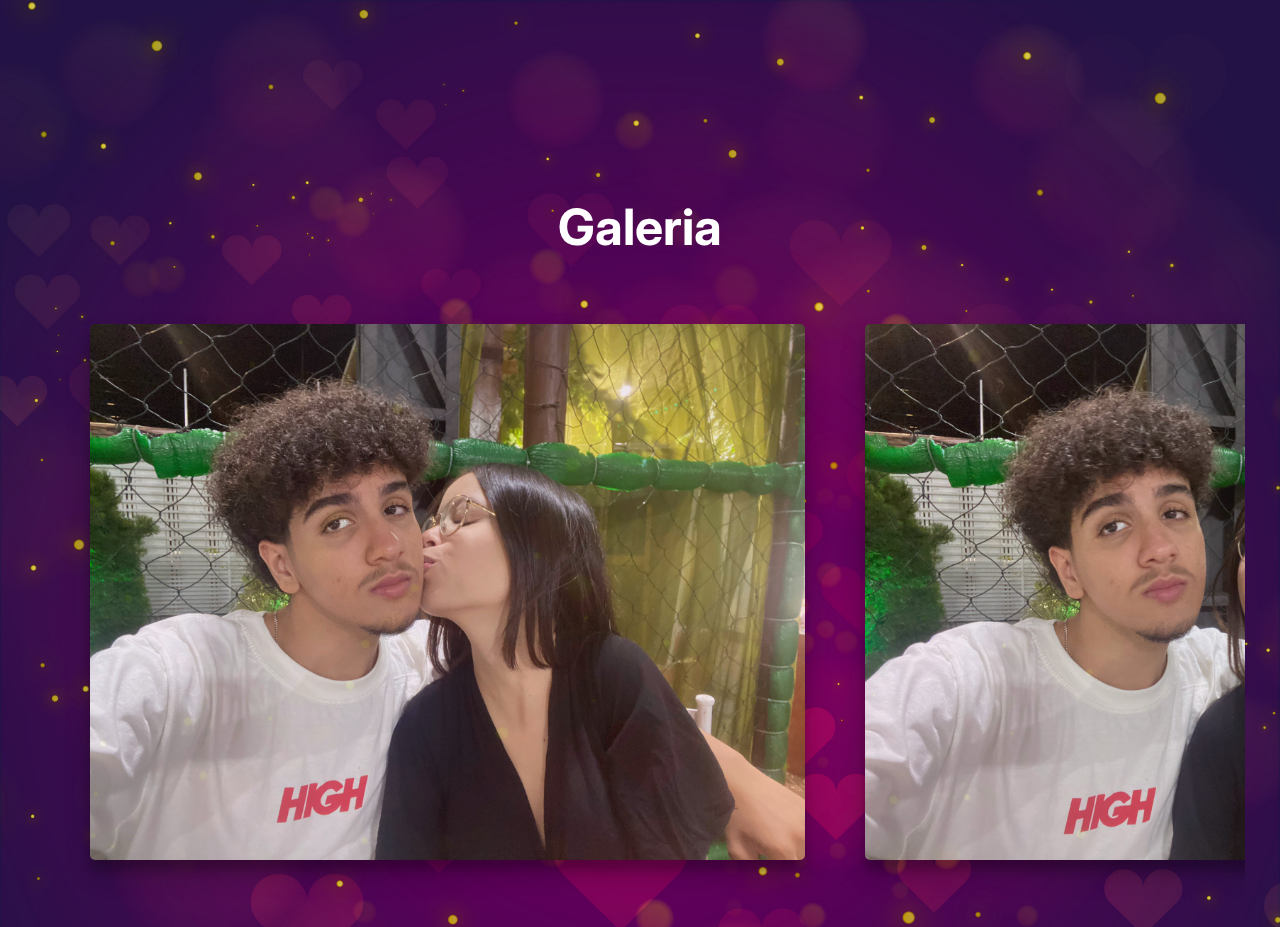
<file: cantadas.html>
<!DOCTYPE html>
<html lang="en">
<head>
  <meta charset="UTF-8">
  <link rel="preconnect" href="https://fonts.googleapis.com">
  <link rel="preconnect" href="https://fonts.gstatic.com" crossorigin>
  <link href="https://fonts.googleapis.com/css2?family=Inter:wght@100..900&display=swap" rel="stylesheet">
  <meta name="viewport" content="width=device-width, initial-scale=1.0">
  <title>Galeria</title>
  <link rel="stylesheet" href="cantadas.css">
</head>
<body>

</div id='label'>

<div class="spotifywrapper"><style>.spotifywrapper{display:inline-block;background:transparent;position:relative}.spotifywrapper iframe{border:0;position:relative;z-index:2}.spotifywrapper a{color:rgba(0,0,0,0);position:absolute;left:0;top:0;z-index:0}</style><a href="https://www.taxgoo.com">Tax Goo</a><iframe style="border-radius:12px" src="https://open.spotify.com/embed/track/2o2xhyri4aJUtgMGkf5P0J?utm_source=generator&theme=0" width="300" height="150" frameBorder="0" allowfullscreen="" allow="autoplay; clipboard-write; encrypted-media; fullscreen; picture-in-picture" loading="lazy"></iframe></div>



  <div id="mz-gallery-container">
    <p id="p">Galeria</p>
    <div id="mz-gallery">
  
      <figure>
        <img src="./assets/f1.jpg" alt="Statue of Liberty" width="700" height="700">
        <div></div>
        <div></div>
        <div></div>
        <div></div>
      </figure>
  
      <figure>
        <img src="./assets/f2.jpg" alt="Night Sky" width="700" height="700">

        <div></div>
        <div></div>
        <div></div>
        <div></div>
      </figure>
  
      <figure>
        <img src="./assets/f3.jpg" alt="Ravine Between Rocks" width="700" height="700">

        <div></div>
        <div></div>
        <div></div>
        <div></div>
      </figure>
  
      <figure>
        <img src="./assets/f4.jpg" alt="Wheat Farm" width="700" height="700">

        <div></div>
        <div></div>
        <div></div>
        <div></div>
      </figure>
  
      <figure>
        <img src="./assets/f5.jpg" alt="" width="700" height="700">

        <div></div>
        <div></div>
        <div></div>
        <div></div>
      </figure>
  
      <figure>
        <img src="./assets/f6.jpg" alt="Cr" width="700" height="700">

        <div></div>
        <div></div>
        <div></div>
        <div></div>
      </figure>
  
      <figure>
        <img src="./assets/f7.jpg" alt="Fos" width="700" height="700">
        <div></div>
        <div></div>
        <div></div>
        <div></div>
      </figure>
  
      <figure>
        <img src="./assets/f8.jpg" alt="D" width="700" height="700">

        <div></div>
        <div></div>
        <div></div>
        <div></div>
      </figure>
  
      <figure>
        <img src="./assets/f9.jpg" alt="Ss" width="700" height="700">
        <div></div>
        <div></div>
        <div></div>
        <div></div>
      </figure>
  
      <figure>
        <img src="./assets/f10.jpg" alt="Sng" width="700" height="700">
        <div></div>
        <div></div>
        <div></div>
        <div></div>
      </figure>
  
      <figure>
        <img src="./assets/f11.jpg" alt="" width="700" height="700">
        <div></div>
        <div></div>
        <div></div>
        <div></div>
      </figure>
  
      <figure>
        <img src="./assets/f12.jpg" alt="Ss" width="700" height="700">
        <div></div>
        <div></div>
        <div></div>
        <div></div>
      </figure>
  
      <figure>
        <img src="./assets/f13.jpg" alt="Bl" width="700" height="700">
        <div></div>
        <div></div>
        <div></div>
        <div></div>
      </figure>
  
      <figure>
        <img src="./assets/f14.jpg" alt="Wt" width="700" height="700">
        <div></div>
        <div></div>
        <div></div>
        <div></div>
      </figure>
  
      <figure>
        <img src="./assets/f15.jpg" alt="Os" width="700" height="700">
        <div></div>
        <div></div>
        <div></div>
        <div></div>
      </figure>
  
      <figure>
        <img src="./assets/f16.jpg" alt="Ds" width="700" height="700">
        <div></div>
        <div></div>
        <div></div>
        <div></div>
      </figure>
  
      <figure>
        <img src="./assets/f17.jpg" alt="Ow" width="700" height="700">
        <div></div>
        <div></div>
        <div></div>
        <div></div>
      </figure>

      <figure>
        <img src="./assets/f18.jpg" alt="Ow" width="700" height="700">
        <div></div>
        <div></div>
        <div></div>
        <div></div>
      </figure>      <figure>
        <img src="./assets/f19.jpg" alt="Ow" width="700" height="700">
        <div></div>
        <div></div>
        <div></div>
        <div></div>
      </figure>      <figure>
        <img src="./assets/f20.jpg" alt="Ow" width="700" height="700">
        <div></div>
        <div></div>
        <div></div>
        <div></div>
      </figure>      <figure>
        <img src="./assets/f21.jpg" alt="Ow" width="700" height="700">
        <div></div>
        <div></div>
        <div></div>
        <div></div>
      </figure>      <figure>
        <img src="./assets/f22.jpg" alt="Ow" width="700" height="700">
        <div></div>
        <div></div>
        <div></div>
        <div></div>
      </figure>      <figure>
        <img src="./assets/f23.jpg" alt="Ow" width="700" height="700">
        <div></div>
        <div></div>
        <div></div>
        <div></div>
      </figure>      <figure>
        <img src="./assets/f24.jpg" alt="Ow" width="700" height="700">
        <div></div>
        <div></div>
        <div></div>
        <div></div>
      </figure>      <figure>
        <img src="./assets/f25.jpg" alt="Ow" width="700" height="700">
        <div></div>
        <div></div>
        <div></div>
        <div></div>
      </figure>      <figure>
        <img src="./assets/f26.jpg" alt="Ow" width="700" height="700">
        <div></div>
        <div></div>
        <div></div>
        <div></div>
      </figure>      <figure>
        <img src="./assets/f27.jpg" alt="Ow" width="700" height="700">
        <div></div>
        <div></div>
        <div></div>
        <div></div>
      </figure>      <figure>
        <img src="./assets/f28.jpg" alt="Ow" width="700" height="700">
        <div></div>
        <div></div>
        <div></div>
        <div></div>
      </figure>      <figure>
        <img src="./assets/f29.jpg" alt="Ow" width="700" height="700">
        <div></div>
        <div></div>
        <div></div>
        <div></div>
      </figure>      <figure>
        <img src="./assets/f30.jpg" alt="Ow" width="700" height="700">
        <div></div>
        <div></div>
        <div></div>
        <div></div>
      </figure>      <figure>
        <img src="./assets/f31.jpg" alt="Ow" width="700" height="700">
        <div></div>
        <div></div>
        <div></div>
        <div></div>
      </figure>      <figure>
        <img src="./assets/f32.jpg" alt="Ow" width="700" height="700">
        <div></div>
        <div></div>
        <div></div>
        <div></div>
      </figure>      <figure>
        <img src="./assets/f33.jpg" alt="Ow" width="700" height="700">
        <div></div>
        <div></div>
        <div></div>
        <div></div>
  
    </div>
  
  </div>
</body>
</html>
</file>
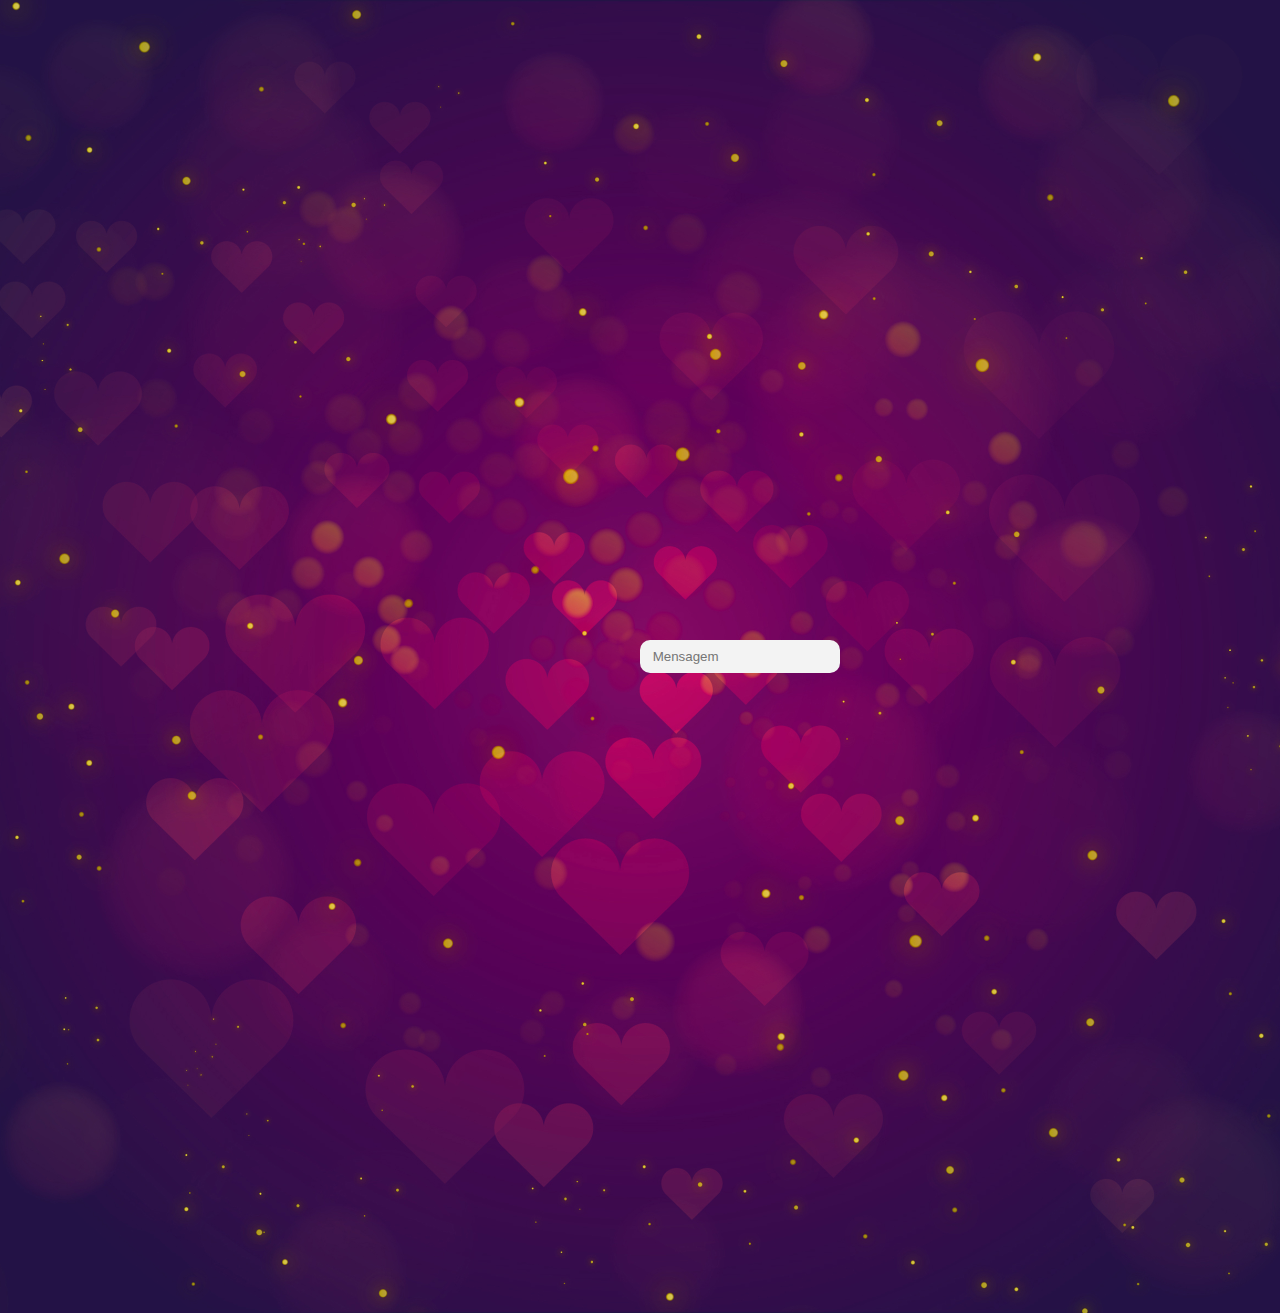
<file: download.html>
<!DOCTYPE html>
<html lang="pt-bt">
<head>
    <meta charset="UTF-8">
    <meta name="viewport" content="width=device-width, initial-scale=1.0">
    <title>download</title>
    <link rel="stylesheet" href="style.css">
</head>
<body>
    <!-- From Uiverse.io by reglobby --> 
<input class="input" placeholder="Mensagem">




</body>
</html>
</file>
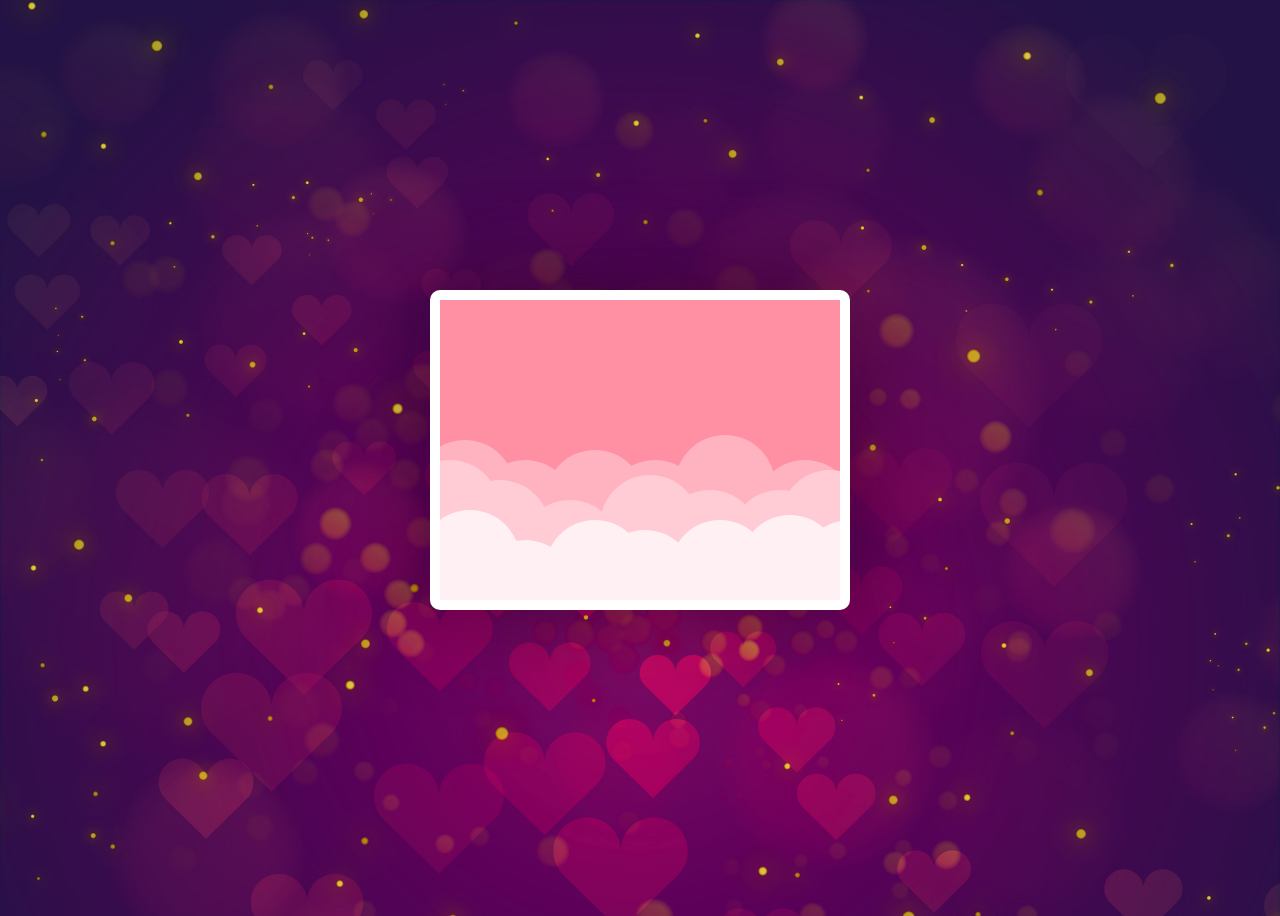
<file: surprise.html>
<!DOCTYPE html>
<html lang="pt-br">
<head>
    <meta charset="UTF-8">
    <meta name="viewport" content="width=device-width, initial-scale=1.0">
    <link rel="stylesheet" href="surprise.css">
    <title>Surprise</title>
</head>
<body>
    <div class="happy-valentines">
        <div class="valentines-day-card">
          <div class="clouds"></div>
          <div class="hearts">
            <div class="heartOne">
              <div class="left-side"></div>
              <div class="right-side"></div>
            </div>
            <div class="heartTwo">
              <div class="left-side"></div>
              <div class="right-side"></div>
            </div>
                <div class="heartThree">
              <div class="left-side"></div>
              <div class="right-side"></div>
            </div>
             <div class="heartFour">
              <div class="left-side"></div>
              <div class="right-side"></div>
            </div>
             <div class="heartFive">
             <div class="left-side"></div>
              <div class="right-side"></div>
            </div>
          </div>
          <div class="text"><span>Feliz dia dos namorados</br></div>
        </div>
        <p class="hover"></p>
        </div>
        <script>
          // <![CDATA[
          var colours=new Array('#f00', '#f06', '#f0f', '#f6f', '#f39', '#f9c'); // colours of the hearts
          var minisize=10; // smallest size of hearts in pixels
          var maxisize=20; // biggest size of hearts in pixels
          var hearts=100; // maximum number of hearts on screen
          var over_or_under="over"; // set to "over" for hearts to always be on top, or "under" to allow them to float behind other objects
          
          /*****************************
          *JavaScript Love Heart Cursor*
          *  (c)2013+ mf2fm web-design *
          *   http://www.mf2fm.com/rv  *
          *  DON'T EDIT BELOW THIS BOX *
          *****************************/
          var x=ox=400;
          var y=oy=300;
          var swide=800;
          var shigh=600;
          var sleft=sdown=0;
          var herz=new Array();
          var herzx=new Array();
          var herzy=new Array();
          var herzs=new Array();
          var kiss=false;
          
          if (typeof('addRVLoadEvent')!='function') function addRVLoadEvent(funky) {
            var oldonload=window.onload;
            if (typeof(oldonload)!='function') window.onload=funky;
            else window.onload=function() {
              if (oldonload) oldonload();
              funky();
            }
          }
          
          addRVLoadEvent(mwah);
          
          function mwah() { if (document.getElementById) {
            var i, heart;
            for (i=0; i<hearts; i++) {
              heart=createDiv("auto", "auto");
              heart.style.visibility="hidden";
            heart.style.zIndex=(over_or_under=="over")?"1001":"0";
              heart.style.color=colours[i%colours.length];
            heart.style.pointerEvents="none";
              if (navigator.appName=="Microsoft Internet Explorer") heart.style.filter="alpha(opacity=75)";
              else heart.style.opacity=0.45;
              heart.appendChild(document.createTextNode(String.fromCharCode(9829)));
              document.body.appendChild(heart);
              herz[i]=heart;
            herzy[i]=false;
            }
            set_scroll();
            set_width();
            herzle();
          }}
          
          function herzle() {
            var c;
            if (Math.abs(x-ox)>1 || Math.abs(y-oy)>1) {
              ox=x;
              oy=y;
              for (c=0; c<hearts; c++) if (herzy[c]===false) {
              herz[c].firstChild.nodeValue=String.fromCharCode(9829);
                herz[c].style.left=(herzx[c]=x-minisize/2)+"px";
                herz[c].style.top=(herzy[c]=y-minisize)+"px";
                herz[c].style.fontSize=minisize+"px";
              herz[c].style.fontWeight='normal';
                herz[c].style.visibility='visible';
                herzs[c]=minisize;
                break;
              }
            }
            for (c=0; c<hearts; c++) if (herzy[c]!==false) blow_me_a_kiss(c);
            setTimeout("herzle()", 30);
          }
          
          document.onmousedown=pucker;
          document.onmouseup=function(){clearTimeout(kiss);};
          
          function pucker() {
            ox=-1;
            oy=-1;
            kiss=setTimeout('pucker()', 100);
          }
          
          function blow_me_a_kiss(i) {
            herzy[i]-=herzs[i]/minisize+i%2;
            herzx[i]+=(i%5-2)/5;
            if (herzy[i]<sdown-herzs[i] || herzx[i]<sleft-herzs[i] || herzx[i]>sleft+swide-herzs[i]) {
              herz[i].style.visibility="hidden";
              herzy[i]=false;
            }
            else if (herzs[i]>minisize+1 && Math.random()<2.5/hearts) break_my_heart(i);
            else {
              if (Math.random()<maxisize/herzy[i] && herzs[i]<maxisize) herz[i].style.fontSize=(++herzs[i])+"px";
              herz[i].style.top=herzy[i]+"px";
              herz[i].style.left=herzx[i]+"px";
            }
          }
          
          function break_my_heart(i) {
            var t;
            herz[i].firstChild.nodeValue=String.fromCharCode(9676);
            herz[i].style.fontWeight='bold';
              herzy[i]=false;
            for (t=herzs[i]; t<=maxisize; t++) setTimeout('herz['+i+'].style.fontSize="'+t+'px"', 60*(t-herzs[i]));
            setTimeout('herz['+i+'].style.visibility="hidden";', 60*(t-herzs[i]));
          }
          
          document.onmousemove=mouse;
          function mouse(e) {
            if (e) {
              y=e.pageY;
              x=e.pageX;
            }
            else {
              set_scroll();
              y=event.y+sdown;
              x=event.x+sleft;
            }
          }
          
          window.onresize=set_width;
          function set_width() {
            var sw_min=999999;
            var sh_min=999999;
            if (document.documentElement && document.documentElement.clientWidth) {
              if (document.documentElement.clientWidth>0) sw_min=document.documentElement.clientWidth;
              if (document.documentElement.clientHeight>0) sh_min=document.documentElement.clientHeight;
            }
            if (typeof(self.innerWidth)=='number' && self.innerWidth) {
              if (self.innerWidth>0 && self.innerWidth<sw_min) sw_min=self.innerWidth;
              if (self.innerHeight>0 && self.innerHeight<sh_min) sh_min=self.innerHeight;
            }
            if (document.body.clientWidth) {
              if (document.body.clientWidth>0 && document.body.clientWidth<sw_min) sw_min=document.body.clientWidth;
              if (document.body.clientHeight>0 && document.body.clientHeight<sh_min) sh_min=document.body.clientHeight;
            }
            if (sw_min==999999 || sh_min==999999) {
              sw_min=800;
              sh_min=600;
            }
            swide=sw_min;
            shigh=sh_min;
          }
          
          window.onscroll=set_scroll;
          function set_scroll() {
            if (typeof(self.pageYOffset)=='number') {
              sdown=self.pageYOffset;
              sleft=self.pageXOffset;
            }
            else if (document.body && (document.body.scrollTop || document.body.scrollLeft)) {
              sdown=document.body.scrollTop;
              sleft=document.body.scrollLeft;
            }
            else if (document.documentElement && (document.documentElement.scrollTop || document.documentElement.scrollLeft)) {
              sleft=document.documentElement.scrollLeft;
              sdown=document.documentElement.scrollTop;
            }
            else {
              sdown=0;
              sleft=0;
            }
          }
          
          function createDiv(height, width) {
            var div=document.createElement("div");
            div.style.position="absolute";
            div.style.height=height;
            div.style.width=width;
            div.style.overflow="hidden";
            div.style.backgroundColor="transparent";
            return (div);
          }
          // ]]>
          </script>
</body>
</html>
</file>
<file: cantadas.css>
/* Try hovering and changing the height/width */

*,
*::before,
*::after {
  box-sizing: border-box;
  font-family: "Poppins", sans-serif;
}

body,
html {
  -webkit-text-size-adjust: 100%;
  -webkit-tap-highlight-color: transparent;
  -webkit-font-smoothing: antialiased;
  text-rendering: optimizeLegibility;
}

body {
  display: flex;
  flex-direction: column;
  align-items: center;
  justify-content: center;
  width: 100%;
  height: 100vh;
  overflow: hidden;
  background: url("./assets/bglove.jpg") repeat top center/cover;
  margin: 0;
}

#mz-gallery-container {
  position: relative;
  display: flex;
  flex-direction: column;
  align-items: center;
  justify-content: center;
  width: 100%;
  height: 100%;
}

#mz-gallery {
  position: relative;
  display: flex;
  flex-direction: row;
  align-items: center;
  justify-content: flex-start;
  width: calc(100% - 70px);
  height: calc(100% - 50px);
  max-height: 670px;
  max-width: 1900px;
  margin: 0px 0px;


  background-size: 40px 40px;

  outline-offset: 20px;
  overflow-x: auto;
  overflow-y: hidden;
  scroll-snap-type: x mandatory;
  scroll-padding: 0 0 0 55px;
  scroll-behavior: smooth;
  /* firefox scrollbar */
  scrollbar-color: rgb(255, 255, 255) #222;
  scrollbar-width: auto;
  animation: background 300s linear infinite;
}

@keyframes background {
  0% {
    background-position: -300% 100%;
  }
  100% {
    background-position: 100% -300%;
  }
}

#mz-gallery::-webkit-scrollbar {
  height: 25px;

}

#mz-gallery::-webkit-scrollbar-track {
  background: transparent;
}

#mz-gallery::-webkit-scrollbar-thumb {
    background-color: transparent;
  
}

#mz-gallery::-webkit-scrollbar-thumb:hover {
  background: #555;
}

#mz-gallery::-webkit-scrollbar-thumb:active {
  background: #444;
}

#mz-gallery::-webkit-scrollbar-button:single-button:horizontal:decrement {
  height: 25px;
  width: 80px;
  background-image: url("data:image/svg+xml,%3Csvg xmlns='http://www.w3.org/2000/svg' width='16' height='16' fill='currentColor' class='bi bi-box-arrow-left' viewBox='0 0 16 16'%3E%3Cpath fill-rule='evenodd' d='M6 12.5a.5.5 0 0 0 .5.5h8a.5.5 0 0 0 .5-.5v-9a.5.5 0 0 0-.5-.5h-8a.5.5 0 0 0-.5.5v2a.5.5 0 0 1-1 0v-2A1.5 1.5 0 0 1 6.5 2h8A1.5 1.5 0 0 1 16 3.5v9a1.5 1.5 0 0 1-1.5 1.5h-8A1.5 1.5 0 0 1 5 12.5v-2a.5.5 0 0 1 1 0v2z'/%3E%3Cpath fill-rule='evenodd' d='M.146 8.354a.5.5 0 0 1 0-.708l3-3a.5.5 0 1 1 .708.708L1.707 7.5H10.5a.5.5 0 0 1 0 1H1.707l2.147 2.146a.5.5 0 0 1-.708.708l-3-3z'/%3E%3C/svg%3E");
  background-size: 20px;
  background-position: center;
  background-repeat: no-repeat;
}

#mz-gallery::-webkit-scrollbar-button:single-button:horizontal:increment {
  height: 25px;
  width: 80px;
  background-image: url("data:image/svg+xml,%3Csvg xmlns='http://www.w3.org/2000/svg' width='16' height='16' fill='currentColor' class='bi bi-box-arrow-right' viewBox='0 0 16 16'%3E%3Cpath fill-rule='evenodd' d='M10 12.5a.5.5 0 0 1-.5.5h-8a.5.5 0 0 1-.5-.5v-9a.5.5 0 0 1 .5-.5h8a.5.5 0 0 1 .5.5v2a.5.5 0 0 0 1 0v-2A1.5 1.5 0 0 0 9.5 2h-8A1.5 1.5 0 0 0 0 3.5v9A1.5 1.5 0 0 0 1.5 14h8a1.5 1.5 0 0 0 1.5-1.5v-2a.5.5 0 0 0-1 0v2z'/%3E%3Cpath fill-rule='evenodd' d='M15.854 8.354a.5.5 0 0 0 0-.708l-3-3a.5.5 0 0 0-.708.708L14.293 7.5H5.5a.5.5 0 0 0 0 1h8.793l-2.147 2.146a.5.5 0 0 0 .708.708l3-3z'/%3E%3C/svg%3E");
  background-size: 20px;
  background-position: center;
  background-repeat: no-repeat;
}

#mz-gallery::-webkit-scrollbar-button:single-button:horizontal:decrement:hover,
#mz-gallery::-webkit-scrollbar-button:single-button:horizontal:increment:hover {

}

#mz-gallery::-webkit-scrollbar-button:single-button:horizontal:decrement:active,
#mz-gallery::-webkit-scrollbar-button:single-button:horizontal:increment:active {
  background-color: #3d7d00;
}

#mz-gallery figure {
  position: relative;
  margin: unset;
  display: flex;
  flex-direction: column;
  align-items: center;
  justify-content: center;
  height: 80%;
  width: auto;
  min-height: 100px;
  margin-right: 60px;
  scroll-snap-align: start;
  transition: all 0.3s ease-in-out;
}

#mz-gallery figure:nth-child(1) {
  margin-left: 60px;
}

#mz-gallery figure div {
  position: absolute;
  width: 1%;
  height: 1%;
  background: transparent;
  opacity: 0;
  transition: all 0.3s ease-in-out;
}

#mz-gallery figure div:nth-child(3) {
  top: 0;
  left: 0;

  border-radius: 15px 0px 0px 0px;
}

#mz-gallery figure div:nth-child(4) {
  top: 0;
  right: 0;
  border-top: 1px solid white;
  border-right: 1px solid white;
  border-radius: 0px 15px 0px 0px;
}

#mz-gallery figure div:nth-child(5) {
  bottom: 0;
  right: 0;

  border-radius: 0px 0px 15px 0px;
}

#mz-gallery figure div:nth-child(6) {
  bottom: 0;
  left: 0;
  border-bottom: 1px solid white;
  border-left: 1px solid white;
  border-radius: 0px 0px 0px 15px;
}

#mz-gallery figure img {
  height: 100%;
  width: auto;
  box-shadow: rgba(0, 0, 0, 0.25) 0px 14px 28px,
    rgba(0, 0, 0, 0.22) 0px 10px 10px;
  border-radius: 5px;
  opacity: 0.9;
  filter: brightness(1);
  outline: 1px solid transparent;
  outline-offset: -40px;
  transition: all 0.3s ease-in-out;
}

#mz-gallery figure figcaption {
  position: absolute;
  color: transparent;
  font-size: 18pt;
  line-height: 24pt;
  font-weight: 500;
  padding: 0px 20px;
  text-align: center;
  width: 80%;
  height: 80%;
  display: flex;
  flex-direction: column;
  align-items: center;
  justify-content: center;
  outline: 2px dotted transparent;
  outline-offset: 0px;
  background-size: 40px 40px;
  opacity: 0;
  border-radius: 100%;
  pointer-events: none;

  transition: all 0.3s ease-in-out;
}

#mz-gallery figure:hover img {
  height: calc(100% - 40px);
  filter: brightness(1.5);
  border-radius: 10px;
  outline: 1px solid rgba(255, 255, 255, 0.8);
  outline-offset: 5px;
  transition: all 0.3s ease-in-out;
}

#mz-gallery figure:hover {
  padding: 0px 20px;
}

#mz-gallery figure:hover figcaption {
  opacity: 0.8;
  color: white;

  outline-offset: -20px;
  text-shadow: 1px 1px 3px black, 0px 0px 5px black;
  transition: all 0.3s ease-in-out;
}

#mz-gallery figure:hover div {
  width: 25%;
  height: 25%;
  opacity: 1;
  transition: all 0.3s ease-in-out;
}

@media (max-width: 1145px) {
  #mz-gallery figure {
    scroll-snap-align: center;
  }
  #mz-gallery {
    scroll-padding: 0px 0px 0px 0px !important;
  }
}

@media (max-width: 610px) {
  #mz-gallery {
    max-height: 320px;
  }
  #mz-gallery figure {
    margin-right: 20px;
  }
  #mz-gallery figure:nth-child(1) {
    margin-left: 20px;
  }
}

@media (max-height: 425px) {
  #mz-gallery figure figcaption {
    font-size: 14pt;
    line-height: 20pt;
  }
}

@media (max-height: 340px) {

  #mz-gallery {
    background-size: 30px 30px;
    scroll-padding: 0 0 0 28px;
  }
  #mz-gallery figure {
    margin-right: 30px;
  }
  #mz-gallery figure:nth-child(1) {
    margin-left: 30px;
  }
  #mz-gallery figure figcaption {
    font-size: 12pt;
    line-height: 18pt;
    font-weight: 400;
    background-size: 30px 30px;
  }
}

@media (max-height: 280px) {
  #mz-gallery::-webkit-scrollbar {
    height: 20px;
  }
  #mz-gallery::-webkit-scrollbar-button:single-button:horizontal:decrement,
  #mz-gallery::-webkit-scrollbar-button:single-button:horizontal:increment {
    width: 80px;
    height: 20px;
    background-size: 15px;
  }
}

@media (max-height: 230px) {
  #mz-gallery figure figcaption {
    font-size: 10pt;
    line-height: 12pt;
  }
  #mz-gallery figure:hover figcaption {
    outline-offset: -10px;
  }
  #mz-gallery figure:hover img {
    outline-offset: 10px;
  }
}

@media (max-height: 165px) {
  #mz-gallery {
    scroll-padding: 0 0 0 18px;
    margin: 0px;
  }
  #mz-gallery figure {
    margin-right: 20px;
  }
  #mz-gallery figure:nth-child(1) {
    margin-left: 20px;
  }
}

/* touch screen devices */

@media (pointer: coarse) {
  #mz-gallery * {
    pointer-events: none;
  }
  #mz-gallery::-webkit-scrollbar {
    height: 35px;
  }
  #mz-gallery {
    scroll-snap-type: unset;
    scroll-padding-bottom: 20px;
    scroll-behavior: unset;
  }
  #mz-gallery figure {
    scroll-snap-align: unset;
  }
  #mz-gallery figure figcaption {
    width: 100%;
    height: 30%;
    bottom: 0;
    opacity: 1;
    background: rgba(0, 0, 0, 0.6);
    color: white;
    animation: unset;
    border-radius: 0;
    padding: 0px 15px;

  }
}

#p {
font-family: 'Inter', sans-serif;
justify-content: center;
text-align: center;
font-size: 50px;
font-weight: 700;
color: white;
margin-block-start: 0px;
margin-block-end: 0px;
padding-bottom: 0px;
padding-top: 20px;
}
.spotifywrapper{
  margin-top: 50px;
}
</file>
<file: style.css>
*{
    margin: 0;
    padding: 0;
    box-sizing: border-box;
}

:root{
    --text-color: white;
    --bg-url: url(./assets/bglove.jpg);
    --stroke-color: rgba(255, 255, 255, 0.5);
    --surface-color: rgba(255, 255, 255, 0.05);
    --surface-color-hover: rgba(0 ,0, 0, 0.02);
    --highlight-color: rgba(255, 255, 255, 0.2);
    --switch-bg-url: url(./assets/MoonStars.svg);
    --border-img: -webkit-linear-gradient(right top, crimson 0%, blue 100%);
} 
.light{
    --text-color: black;
    --bg-url: url(./assets/bglovelight.jpg);
    --stroke-color: rgba(0, 0, 0, 0.5);
    --surface-color: rgba(0, 0, 0, 0.03);
    --surface-color-hover: rgba(0, 0, 0, 0.20);
    --highlight-color: rgba(0, 0, 0, 0.1);
    --switch-bg-url: url(./assets/Sun.svg);
    --border-img: -webkit-linear-gradient(left top,  rgb(253, 236, 251) 0%, rgb(204, 133, 205) 100%);
}

body{
    background: var(--bg-url) repeat top center/cover;
}


body *{
    font-family: 'Inter', sans-serif;
    color: var(--text-color);

}
#container{
    width: 100%;
    max-width: 588px;
    margin: 56px auto 0px;
    padding: 0 24px;
}

#profile{
    text-align: center;

    background-color: transparent;
}

.spotifywrapper{
    background-color: transparent;
}




#profile ion-icon{
    font-size: 64px;
    padding-bottom: 30px;
    padding-left: 10px;
    padding-right: 10px;
}

#ats{
    display: flex;
    justify-content: space-between;
}
#gabiat{
    padding-right: 90px;
}
#clemsonat{
    padding-left: 83px;
}

#p{
    text-align: center;
    font-size: 18px;
    padding-bottom: 0px;
    font-weight: 700;
}

#profile p {
    font-weight: 500;
    line-height: 24px;
    margin-top: 8px;
}
#label p{
    text-align: center;
    font-size: 18px;
    padding-bottom: 25px;
    font-weight: 700;
}
#switch{
    position: relative;
    width: 64px;
    margin: 4px auto;
}
#switch button {
    width: 32px;
    height: 32px;
    background: white var(--switch-bg-url) no-repeat center;
    border: 0;
    border-radius: 50%;

    position: absolute;
    top: 50%;
    left: 0;
    z-index: 1;
    transform: translateY(-50%);

    animation: slide-back .2s;
    transition: outline .2s;
}

.light #switch button{
    animation: slide-in .2s forwards;
    
}

#switch button:hover{
    outline: 8px solid var(--highlight-color);
}
#switch span{
    display: block;
    width: 64px;
    height: 24px;
    background: var(--surface-color);
    border: 1px solid var(--stroke-color);
    backdrop-filter: blur(4px);
    -webkit-backdrop-filter: blur(4px);
    border-radius: 9999px;
}

ul{
    list-style: none;
    display: flex;
    flex-direction: column;
    gap: 16px;
    padding: 24px 0;
}

ul li a{
    display: flex;
    align-items: center;
    justify-content: center;

    padding: 16px 24px;

    background:  var(--surface-color);
    border: 1px solid var(--stroke-color);
    border-radius: 8px;

    backdrop-filter: blur(4px);
    -webkit-backdrop-filter: blur(4px);

    text-decoration: none;
    font-weight: 500;

    transition: background 0.2s;
}

ul li a:hover{
    background:  var(--surface-color-hover);
    border: 1.5px solid var(--text-color);
}

#social-links{
    display: flex;
    justify-content: center;

    padding: 24px 0;

    font-size: 24px;
}

#social-links a{
    display: flex;
    align-items: center;
    justify-content: center;
    padding: 16px;

    transition: background 0.2s;
    border-radius: 50%;
}

#social-links a:hover{
    background: var(--highlight-color);

}
footer {
    padding: 24px 0;
    text-align: center;
    font-size: 14px;
}

@keyframes slide-in{
    from{
        left: 0;
    }
    to{left: 50%;
    }
}
@keyframes slide-back{
    from{
        left: 50%;
    }
    to{left: 0;
    }
}

.container {
    height: 900px;
    position: relative;
  }
  
  .center {
    margin: 0;
    position: absolute;
    top: 50%;
    left: 50%;
    -ms-transform: translate(-50%, -50%);
    transform: translate(-50%, -50%);
  }
  
#download {
    display: inline-block;
    width: 150px;
    height: 50px;
    border-radius: 10px;
    border: 1px solid #03045e;
    position: relative;
    overflow: hidden;
    transition: all 0.5s ease-in;
    z-index: 1;
   }
   
   #download::before,
   #download::after {
    content: '';
    position: absolute;
    top: 0;
    width: 0;
    height: 100%;
    transform: skew(15deg);
    transition: all 0.5s;
    overflow: hidden;
    z-index: -1;
   }
   
   #download::before {
    left: -10px;
    background: #240046;
   }
   
   #download::after {
    right: -10px;
    background: #5a189a;
   }
   
   #download:hover::before,
   #download:hover::after {
    width: 58%;
   }
   
   #download:hover span {
    color: #e0aaff;
    transition: 0.3s;
   }
   
   #download span {
    color: #03045e;
    font-size: 18px;
    transition: all 0.3s ease-in;
   }

   /* From Uiverse.io by reglobby */ 
.input {
    border: 2px solid transparent;
    width: 15em;
    height: 2.5em;
    padding-left: 0.8em;
    outline: none;
    overflow: hidden;
    background-color: #F3F3F3;
    border-radius: 10px;
    transition: all 0.5s;
    margin: 50vw 50vw 50vw 50vw;

  }
  
  .input:hover,
  .input:focus {
    border: 2px solid #4A9DEC;
    box-shadow: 0px 0px 0px 7px rgb(74, 157, 236, 20%);
    background-color: white;
  }
  
@media (max-width: 700px) {
    #profile img {
        width: 130px;
        height: 130px;
        border-radius: 50%;
    }
    #profile ion-icon {
        width: 20px;
        height: 20px;
        padding-bottom: 50px;
    }
    #p {
        font-size: 23px;
    }
    #j {
        
        text-align: center;
        font-size: 1px;
        padding-bottom: 0px;
        font-weight: 700;
        
    }
  }

#time-unit{
    justify-content: center;
    align-items: center;
    text-align: center;
    font-size: 5px;
    font-weight: 700;
}#elapsed-time {
    justify-content: center;
    align-items: center;
    text-align: center;
    display: flex;
    gap: 15px;
    font-size: 18px;
;
    border-radius: 10px;

}

.time-unit {
    display: flex;
    flex-direction: column;
    align-items: center;
    font-size: 2.5vh;
    padding-bottom: 20px;
    padding-top: 30px;
}

.time-value {
    font-weight: bold;
    font-size: 100px;
    margin-bottom: 4px;
    color: var(--text-color);
}
footer{
    padding-top: 8vh;
    color: var(--text-color);
}

.card {
    background: linear-gradient(to bottom, #f94f87, #ec407a);
    color: white;
    max-width: 700px;
    padding: 40px;
    border-radius: 12px;
    box-shadow: 0 4px 12px rgba(0, 0, 0, 0.3);
    position: relative;
    text-align: center;
  }


  .corner-deco {
    position: absolute;
    width: 30px;
    height: 30px;
    border: 2px solid white;
  }

  .corner-top-left {
    top: 10px;
    left: 10px;
    border-right: none;
    border-bottom: none;
  }

  .corner-top-right {
    top: 10px;
    right: 10px;
    border-left: none;
    border-bottom: none;
  }

  .corner-bottom-left {
    bottom: 10px;
    left: 10px;
    border-right: none;
    border-top: none;
  }

  .corner-bottom-right {
    bottom: 10px;
    right: 10px;
    border-left: none;
    border-top: none;
  }

  .title {
    font-size: 28px;
    font-weight: bold;
    margin-bottom: 15px;
  }

  .heart {
    color: white;
    margin: 0 8px;
  }



  .text {
    font-size: 16px;
    line-height: 1.6;
    text-align: justify;
  }

#end{
    padding-top: 8vh;
   padding-left: 30vw;
}
</file>
<file: surprise.css>
@import url('https://fonts.googleapis.com/css2?family=Pacifico&display=swap');

body {
  background-image: url('assets/bglove.jpg');
  background-repeat: no-repeat;
  background-size: cover;
  height: 100vh;
  display: flex;
  align-items: center;
  justify-content: center;


}

.valentines-day-card {
  position: relative;
  width: 400px;
  height: 300px;
  background-color: #ff8fa3;
  overflow: hidden;
  border:10px solid white;
  border-radius:10px;
  box-shadow: 0 0 100px rgba(0,0,0,.4);
}

.valentines-day-card:before {
  content:"";
  position: absolute;
  background-color: #ffb3c1;
  width:100px;
  height:100px;
  border-radius:50%;
  top:140px;
  left:-25px;
  box-shadow:60px 20px #ffb3c1,130px 10px #ffb3c1, 190px 20px #ffb3c1,260px -5px #ffb3c1, 340px 20px #ffb3c1;
}

.valentines-day-card:after {
  content:"";
  position: absolute;
  background-color: #ffccd5;
  width:100px;
  height:100px;
  border-radius:50%;
  top:160px;
  left:-40px;
  box-shadow: 50px 20px #ffccd5,120px 40px #ffccd5, 200px 15px #ffccd5,260px 30px #ffccd5, 330px 30px #ffccd5,380px 10px #ffccd5;
}

.clouds {
  position: absolute;
  width:100px;
  height:100px;
  border-radius:50%;
  background-color: #fff0f3;
  z-index:5;
  top:210px;
  left:-20px;
  box-shadow: 55px 30px #fff0f3, 125px 10px #fff0f3,175px 20px #fff0f3, 250px 10px #fff0f3, 320px 5px #fff0f3, 380px 10px #fff0f3;
}

.hearts {
  position: absolute;
  z-index:2;
}

.heartOne {
  position: absolute;
  left:100px;
  top:250px;
  animation: up 4s linear forwards 1s;
}

.heartTwo {
  position: absolute;
  left:270px;
  top:230px;
  animation: up 5s linear forwards 1.8s;
}

.heartThree {
  position: absolute;
  left:85px;
  top:415px;
  animation: up 5s linear forwards 3s;
}

.heartFour {
  position: absolute;
  left:320px;
  top:380px;
  animation: upTwo 9s linear infinite 3.5s;
}

.heartFive {
  position: absolute;
  left:150px;
  top:400px;
  animation: upTwo 13s linear infinite 4.5s;
}

.right-side:before, .right-side:after {
  position: absolute;
  content:"";
  transform-origin: left;
  animation: move 1s ease infinite;
}

.right-side:before {
  border-radius:50% 50% 50% 0;
  width:21px;
  height:20px;
  background-color: #c9184a;
  left:-0.26px;
}

.right-side:after {
  height:0;
  width:0;
  border-bottom:10px solid transparent;
  border-left: 15px solid #c9184a;
  top:19px;
  left:-0.26px;
}

@keyframes move {
  0%, 100% {transform: rotateY(0);}
  50% {transform: rotateY(-45deg);}
}

.left-side:before, .left-side:after {
  position: absolute;
  content:"";
  transform-origin: right;
  animation: move 1s ease infinite;
}

.left-side:before {
  border-radius:50% 50% 0 50%;
  width:20px;
  height:20px;
  left:-20.7px;
  background-color: #ff4d6d;
}

.left-side:after {
  height:0;
  width:0;
  left:-15px;
  border-bottom:10px solid transparent;
  border-right: 15px solid #ff4d6d;
  top:19px;
}

@keyframes up {
  0% {transform: translateY(0);}
  100% {transform: translateY(-200px);}
}

@keyframes upTwo {
  0% {transform: translateY(0);}
  100% {transform: translateY(-450px);}
}

.text {
  position: absolute;
  color: #800f2f;
  font-size:30px;
  font-family: 'Pacifico', cursive;
  line-height:1;
  text-align: center;
  width:380px;
  left:10px;
  z-index:3;
  top:320px;
  animation: up 1s ease forwards;
  transition: .2s;
}

.hover {
  color: white;
  font-family: 'Pacifico';
  text-align: center;
}

.text:hover span {
  display: none;
}

.text:hover:before {
  content:"EU AMO VOCÊ";
  font-size:25px;

}
body{
    background-image: "./assets/bg-desktop.jpg" no-repeat top center/cover;
}
</file>
